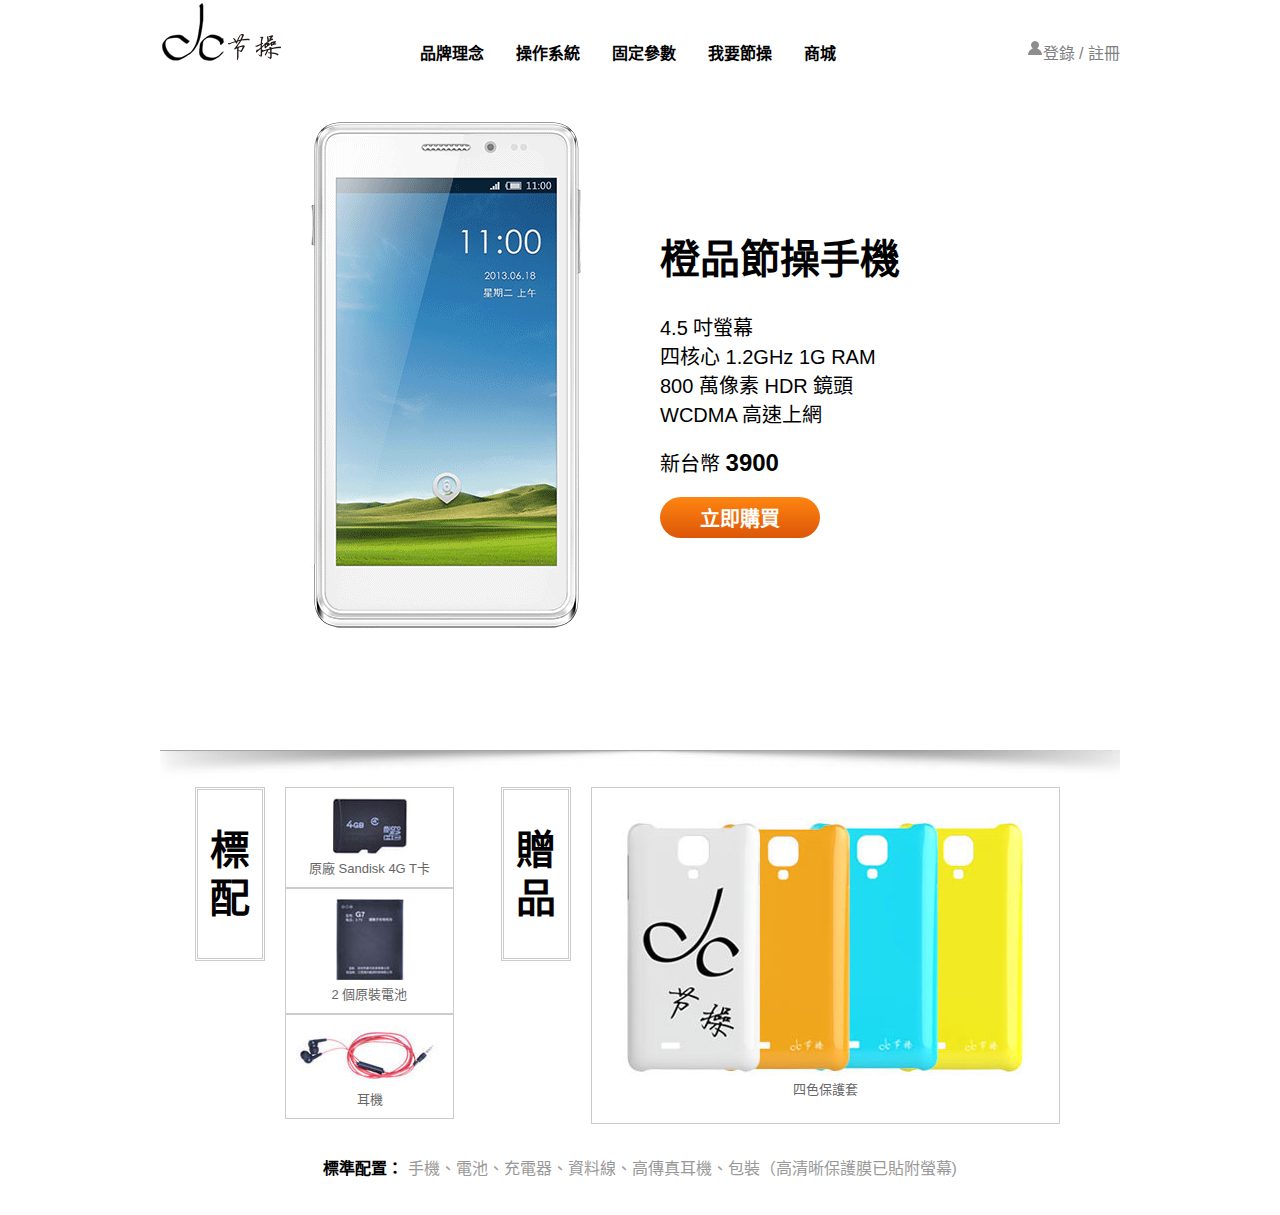
<file: hw1/index.html>
<!doctype html>
<html lang="zh-TW">
<head>
	<meta charset="UTF-8">
	<title>節操手機</title>
	<link rel="stylesheet" href="css/normalize.css">
	<link rel="stylesheet" href="css/styles.css">
</head>
<body>
	<div class="container">
		<header>
			<img src="images/logo.png">
			<ul>
				<li>品牌理念</li>
				<li>操作系統</li>
				<li>固定參數</li>
				<li>我要節操</li>
				<li>商城</li>
			</ul>
			<div><img src="images/login.png">登錄 / 註冊</div>
		</header>
		 <section class="info">
		 	<!-- <img src="images/phone.png" alt=""> -->
			<h1>橙品節操手機</h1>  
			<ul>
				<li>4.5 吋螢幕</li>
				<li>四核心 1.2GHz 1G RAM</li>
				<li>800 萬像素 HDR 鏡頭</li>
				<li>WCDMA 高速上網</li>
			</ul>
			<p>新台幣 <span class="price">3900</span></p>
			<button>立即購買</button>
		</section> 
		<img src="images/shadow.png" alt="">

		<section class="attachment">
			<h2 class="left">
				標配
			</h2>
			<ul class="left">
				<li>
					<figure>
						<img src="images/sd.png" ale="">
						<figcaption>原廠 Sandisk 4G T卡</figcaption>
					</figure>
				</li>
				<li>
					<figure>
						<img src="images/battery.png" ale="">
						<figcaption>2 個原裝電池</figcaption>
					</figure>
				</li>
				<li>
					<figure>
						<img src="images/ear.png" ale="">
						<figcaption>耳機</figcaption>
					</figure>
				</li>
			</ul>
			<h2 class="left">贈品</h2>
			<figure class="left">
				<img src="images/cover.png" ale="">
				<figcaption>四色保護套</figcaption>
			</figure>
			<p>
				<span>標準配置：</span>

				手機、電池、充電器、資料線、高傳真耳機、包裝（高清晰保護膜已貼附螢幕)
			</p>	
		</section>
	</div>
</body>

</html>
</file>
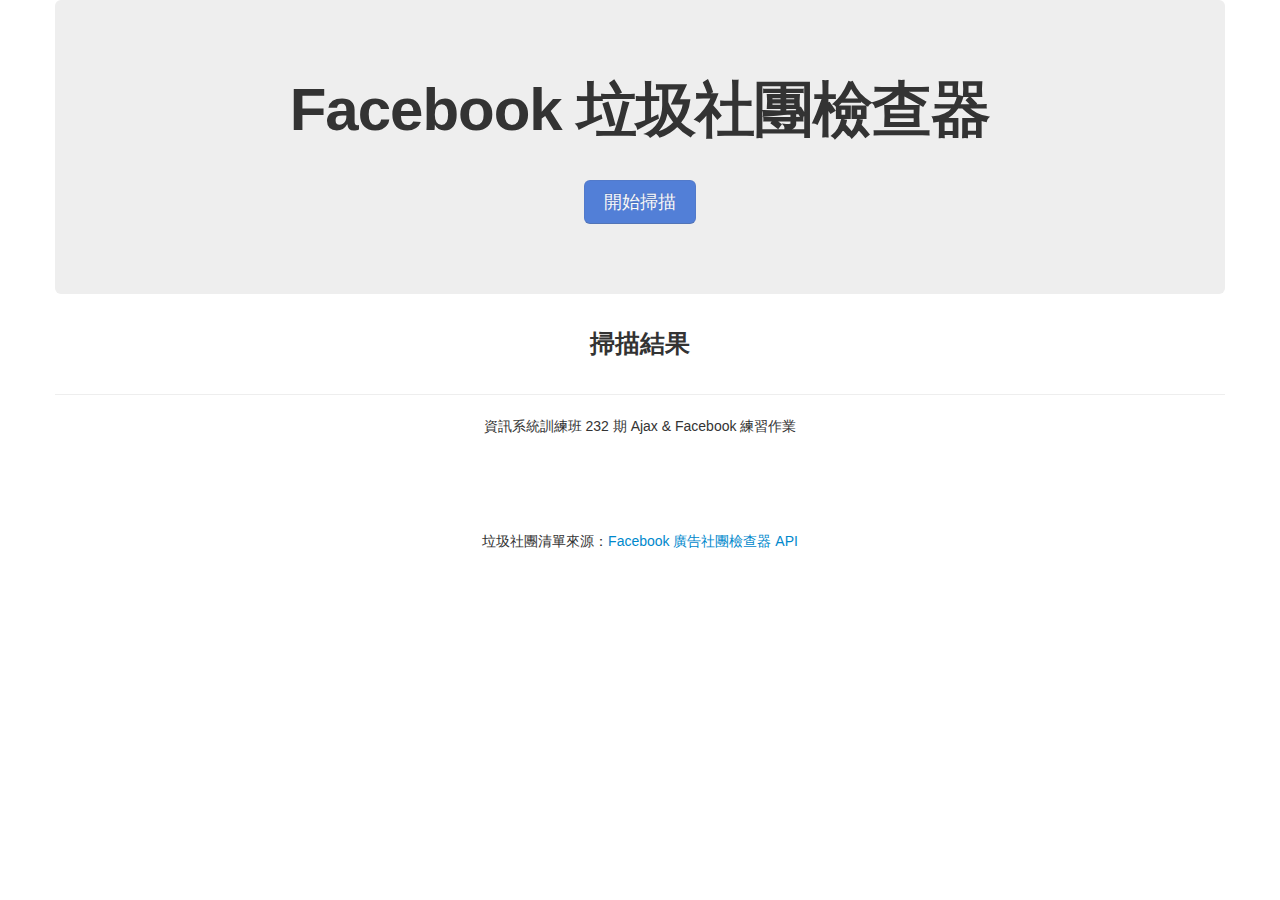
<file: hw4-course/index.html>
<!doctype html>
<html lang="en">
<head>
  <meta charset="UTF-8">
  <link rel="stylesheet" href="css/bootstrap.css">
  <title>Facebook 垃圾社團檢查器</title>
</head>
<body>
  <div class="container text-center">
    <header class="hero-unit">
      <div class="page-header">
        <h1>Facebook 垃圾社團檢查器</h1>
      </div>
      <p><button class="hw4-start-button btn btn-primary btn-large disabled" disabled>開始掃描</button></p>
    </header>
      <h3>掃描結果</h3>
      <table class="hw4-result table"></table>
    <hr>
    <footer>
      <p>資訊系統訓練班 232 期 Ajax &amp; Facebook 練習作業</p>
      <iframe src="//www.facebook.com/plugins/like.php?href=http%3A%2F%2Fben92316.github.io%2FHTM23317%2Fhw4-course%2Findex.html&amp;width&amp;layout=standard&amp;action=like&amp;show_faces=true&amp;share=true&amp;height=80&amp;appId=1396656527241185" scrolling="no" frameborder="0" style="border:none; overflow:hidden; height:80px;" allowTransparency="true"></iframe>
      <p>垃圾社團清單來源：<a href="http://spamgroup.tonyq.org/groups/json">Facebook 廣告社團檢查器 API</a></p>
    </footer>
  </div>


  <script type="text/javascript" src="http://ajax.googleapis.com/ajax/libs/jquery/1.10.2/jquery.min.js"></script>
  <script type="text/javascript" src="js/checker.js"></script>
  <script type="text/javascript" src="http://connect.facebook.net/en_US/all.js" id="facebook-jssdk"></script>
</body>
</html>
</file>
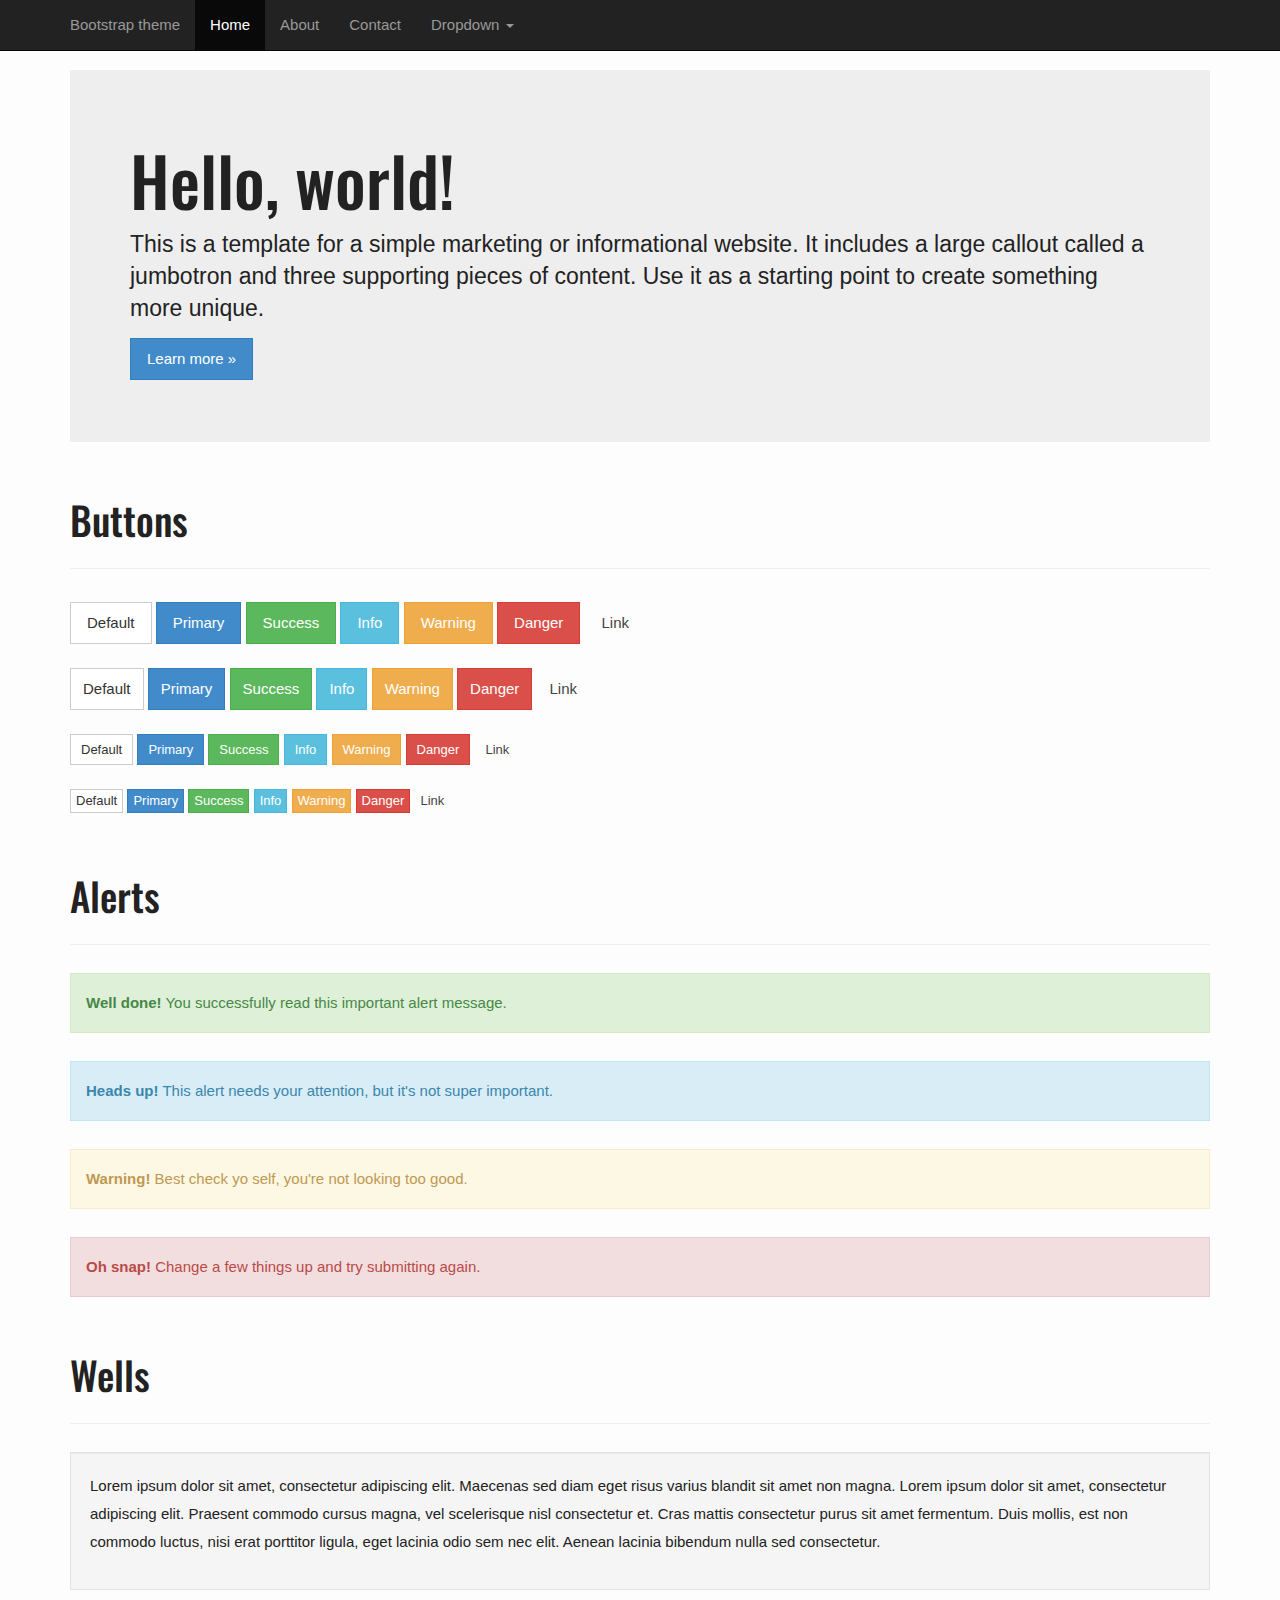
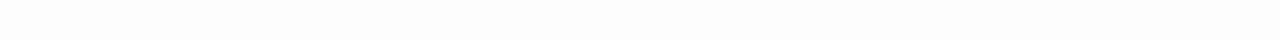
<file: hw3-course/worksheet3.html>
<!DOCTYPE html>
<html lang="en">
  <head>
    <meta charset="utf-8">
    <meta http-equiv="X-UA-Compatible" content="IE=edge">
    <meta name="viewport" content="width=device-width, initial-scale=1.0">
    <meta name="description" content="">
    <meta name="author" content="">
    <link href='https://fonts.googleapis.com/css?family=Oswald:400,700' rel='stylesheet' type='text/css'>

    <title>Theme Template for Bootstrap</title>

    <!-- Bootstrap core CSS -->
    <link href="stylesheets/styles.css" rel="stylesheet">

    <!-- Template-Specific rules -->

    <style>
    body {
      padding-top: 70px;
      padding-bottom: 30px;
    }

    .theme-dropdown .dropdown-menu {
      display: block;
      position: static;
      margin-bottom: 20px;
    }

    .theme-showcase > p > .btn {
      margin: 5px 0;
    }
    </style>


  </head>

  <body>

    <!-- Fixed navbar -->
    <div class="navbar navbar-inverse navbar-fixed-top" role="navigation">
      <div class="container">
        <div class="navbar-header">
          <button type="button" class="navbar-toggle" data-toggle="collapse" data-target=".navbar-collapse">
            <span class="sr-only">Toggle navigation</span>
            <span class="icon-bar"></span>
            <span class="icon-bar"></span>
            <span class="icon-bar"></span>
          </button>
          <a class="navbar-brand" href="#">Bootstrap theme</a>
        </div>
        <div class="navbar-collapse collapse">
          <ul class="nav navbar-nav">
            <li class="active"><a href="#">Home</a></li>
            <li><a href="#about">About</a></li>
            <li><a href="#contact">Contact</a></li>
            <li class="dropdown">
              <a href="#" class="dropdown-toggle" data-toggle="dropdown">Dropdown <b class="caret"></b></a>
              <ul class="dropdown-menu">
                <li><a href="#">Action</a></li>
                <li><a href="#">Another action</a></li>
                <li><a href="#">Something else here</a></li>
                <li class="divider"></li>
                <li class="dropdown-header">Nav header</li>
                <li><a href="#">Separated link</a></li>
                <li><a href="#">One more separated link</a></li>
              </ul>
            </li>
          </ul>
        </div><!--/.nav-collapse -->
      </div>
    </div>

    <div class="container theme-showcase">

      <!-- Main jumbotron for a primary marketing message or call to action -->
      <div class="jumbotron">
        <h1>Hello, world!</h1>
        <p>This is a template for a simple marketing or informational website. It includes a large callout called a jumbotron and three supporting pieces of content. Use it as a starting point to create something more unique.</p>
        <p><a href="#" class="btn btn-primary btn-lg" role="button">Learn more &raquo;</a></p>
      </div>



      <div class="page-header">
        <h1>Buttons</h1>
      </div>
      <p>
        <button type="button" class="btn btn-lg btn-default">Default</button>
        <button type="button" class="btn btn-lg btn-primary">Primary</button>
        <button type="button" class="btn btn-lg btn-success">Success</button>
        <button type="button" class="btn btn-lg btn-info">Info</button>
        <button type="button" class="btn btn-lg btn-warning">Warning</button>
        <button type="button" class="btn btn-lg btn-danger">Danger</button>
        <button type="button" class="btn btn-lg btn-link">Link</button>
      </p>
      <p>
        <button type="button" class="btn btn-default">Default</button>
        <button type="button" class="btn btn-primary">Primary</button>
        <button type="button" class="btn btn-success">Success</button>
        <button type="button" class="btn btn-info">Info</button>
        <button type="button" class="btn btn-warning">Warning</button>
        <button type="button" class="btn btn-danger">Danger</button>
        <button type="button" class="btn btn-link">Link</button>
      </p>
      <p>
        <button type="button" class="btn btn-sm btn-default">Default</button>
        <button type="button" class="btn btn-sm btn-primary">Primary</button>
        <button type="button" class="btn btn-sm btn-success">Success</button>
        <button type="button" class="btn btn-sm btn-info">Info</button>
        <button type="button" class="btn btn-sm btn-warning">Warning</button>
        <button type="button" class="btn btn-sm btn-danger">Danger</button>
        <button type="button" class="btn btn-sm btn-link">Link</button>
      </p>
      <p>
        <button type="button" class="btn btn-xs btn-default">Default</button>
        <button type="button" class="btn btn-xs btn-primary">Primary</button>
        <button type="button" class="btn btn-xs btn-success">Success</button>
        <button type="button" class="btn btn-xs btn-info">Info</button>
        <button type="button" class="btn btn-xs btn-warning">Warning</button>
        <button type="button" class="btn btn-xs btn-danger">Danger</button>
        <button type="button" class="btn btn-xs btn-link">Link</button>
      </p>

      <div class="page-header">
        <h1>Alerts</h1>
      </div>
      <div class="alert alert-success">
        <strong>Well done!</strong> You successfully read this important alert message.
      </div>
      <div class="alert alert-info">
        <strong>Heads up!</strong> This alert needs your attention, but it's not super important.
      </div>
      <div class="alert alert-warning">
        <strong>Warning!</strong> Best check yo self, you're not looking too good.
      </div>
      <div class="alert alert-danger">
        <strong>Oh snap!</strong> Change a few things up and try submitting again.
      </div>

      <div class="page-header">
        <h1>Wells</h1>
      </div>
      <div class="well">
        <p>Lorem ipsum dolor sit amet, consectetur adipiscing elit. Maecenas sed diam eget risus varius blandit sit amet non magna. Lorem ipsum dolor sit amet, consectetur adipiscing elit. Praesent commodo cursus magna, vel scelerisque nisl consectetur et. Cras mattis consectetur purus sit amet fermentum. Duis mollis, est non commodo luctus, nisi erat porttitor ligula, eget lacinia odio sem nec elit. Aenean lacinia bibendum nulla sed consectetur.</p>
      </div>


    </div> <!-- /container -->


    <!-- Bootstrap core JavaScript
    ================================================== -->
    <!-- Placed at the end of the document so the pages load faster -->
  </body>
</html>
</file>
<file: hw1/css/styles.css>
.container{
  width: 960px;
  margin: 0 auto;
}
header img{
float:left;
}
header ul{
	list-style-type:none;
  float:left;
  margin-top:1.5em;
  padding-left: 120px;
}
header li{
	float:left;
  margin:1em;
  font-weight: bold;
}
header div{
	color:gray;
  float:right;
  margin-top:2.5em;
}
.info {
font-size: 20px;
  background: url('../images/phone.png') no-repeat 150px center ;
  height: 550px;
  padding-left:500px;
  padding-top: 200px;
  
}
.info h1{
font-size: 40px;
}
.info ul{
list-style-type: none;
  padding: 0;
}
.info .price{
font-size: 24px;
}
.info button{
border: 0;
  background: -webkit-linear-gradient(top,  #fe8511 0%,#dc5608 100%); /* Chrome10+,Safari5.1+ */
  border-radius: 100px;
  padding: 0.3em 2em;
  color: #fff;
  font-weight: bold;
}
.attachment .left{
float:left;
}
.attachment h2{
	font-size:40px;
  width:40px;
  border:3px double #ccc;
  padding:0.9em 0.3em;
  line-height:1.2;
  margin-right:20px;
  margin-left:35px;
  margin-top:0;
}
.attachment ul{
	margin-top:0;
  margin-right:12px;
  list-style-type:none;
  padding-left:0;
}
.attachment li:first-child figure{
	border-top:1px solid #ccc
}
.attachment p{
	text-align:center;
  clear:left;
  padding: 20px;
  color:#999;
}
.attachment figure{
	 margin:0px;
  text-align:center;
  color:#666;
  font-size:13px;
  border:1px solid #ccc; 
  padding: 10px;
}
.attachment figure.left img{
  padding: 20px;
  padding-bottom: 0px;
}
.attachment figure.left figcaption{
  margin-bottom: 15px;
}
span{
  font-weight: bold;
  color:#000;
}
</file>
